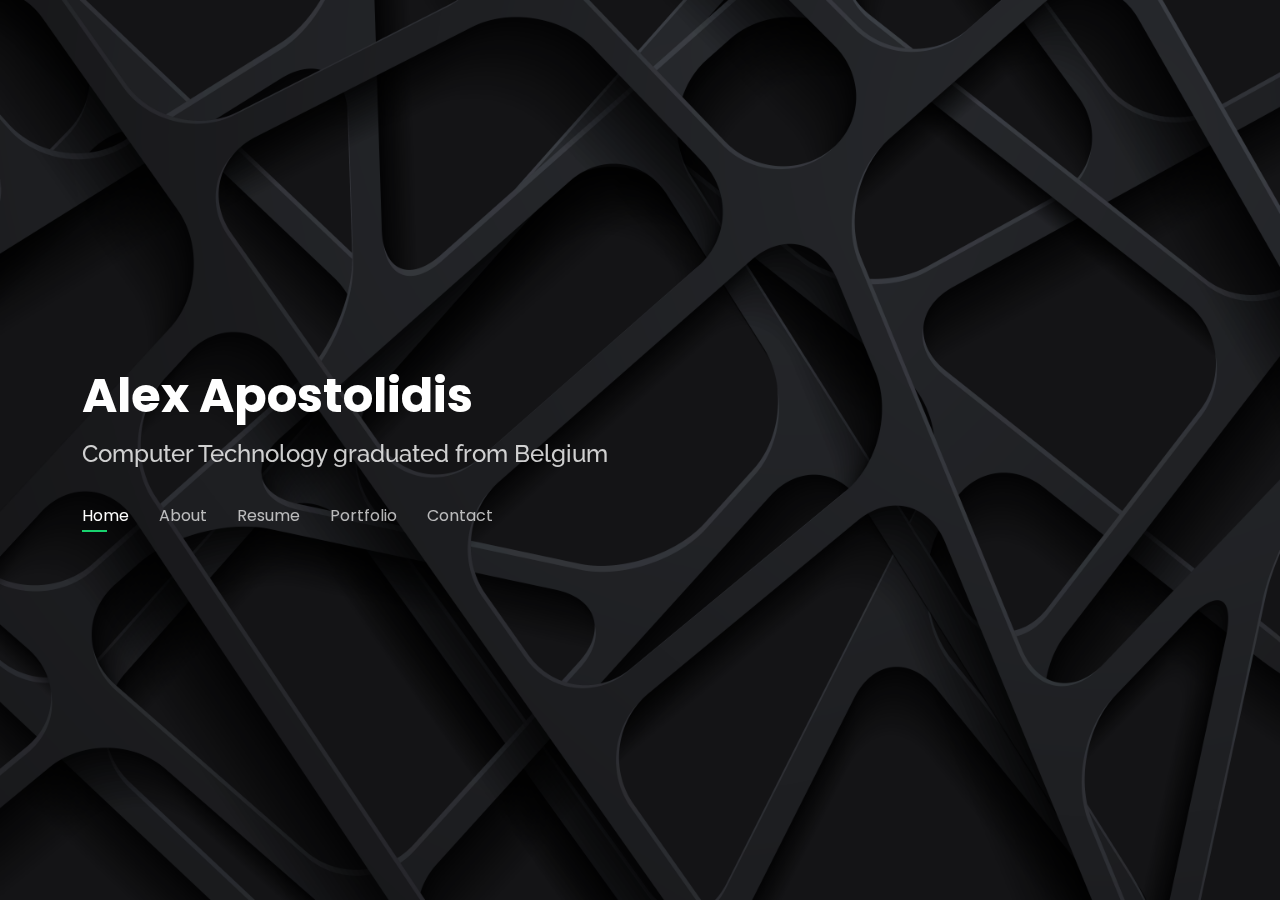
<file: index.html>
<!DOCTYPE html>
<html lang="en">

<head>
  <meta charset="utf-8">
  <meta content="width=device-width, initial-scale=1.0" name="viewport">

  <title>Alex Apostolidis</title>
  <meta content="" name="description">
  <meta content="" name="keywords">

  <!-- Favicons -->
  <link href="assets/img/favicon.png" rel="icon">
  <link href="assets/img/apple-touch-icon.png" rel="apple-touch-icon">

  <!-- Google Fonts -->
  <link href="https://fonts.googleapis.com/css?family=Open+Sans:300,300i,400,400i,600,600i,700,700i|Raleway:300,300i,400,400i,500,500i,600,600i,700,700i|Poppins:300,300i,400,400i,500,500i,600,600i,700,700i" rel="stylesheet">

  <!-- Vendor CSS Files -->
  <link href="assets/vendor/bootstrap/css/bootstrap.min.css" rel="stylesheet">
  <link href="assets/vendor/bootstrap-icons/bootstrap-icons.css" rel="stylesheet">
  <link href="assets/vendor/boxicons/css/boxicons.min.css" rel="stylesheet">
  <link href="assets/vendor/glightbox/css/glightbox.min.css" rel="stylesheet">
  <link href="assets/vendor/remixicon/remixicon.css" rel="stylesheet">
  <link href="assets/vendor/swiper/swiper-bundle.min.css" rel="stylesheet">

  <!-- Template Main CSS File -->
  <link href="assets/css/style.css" rel="stylesheet">

</head>

<body>

  <!-- ======= Header ======= -->
  <header id="header">
    <div class="container">

      <h1><a href="index.html">Alex Apostolidis</a></h1>
      <!-- Uncomment below if you prefer to use an image logo -->
      <!--<a href="index.html" class="mr-auto"><img src="assets/img/logo.png" alt="" class="img-fluid"></a>-->
      <h2>Computer Technology graduated from Belgium</h2>

      <nav id="navbar" class="navbar">
        <ul>
          <li><a class="nav-link active" href="#header">Home</a></li>
          <li><a class="nav-link" href="#about">About</a></li>
          <li><a class="nav-link" href="#resume">Resume</a></li>
          <li><a class="nav-link" href="#portfolio">Portfolio</a></li>
          <li><a class="nav-link" href="#contact">Contact</a></li>
        </ul>
        <i class="bi bi-list mobile-nav-toggle"></i>
      </nav><!-- .navbar -->

    </div>
  </header><!-- End Header -->

  <!-- ======= About Section ======= -->
  <section id="about" class="about">

    <!-- ======= About Me ======= -->
    <div class="about-me container">

      <div class="section-title">
        <h2>About</h2>
        <p>Learn more about me</p>
      </div>

      <div class="row">
        <div class="col-lg-4" data-aos="fade-right">
          <img src="assets/img/me.jpg" class="img-fluid" alt="" style="width: 300px; height: 400px;">
        </div>
        <div class="col-lg-8 pt-4 pt-lg-0 content" data-aos="fade-left">
          <h3>Graduated from Bachelor's in IT</h3>
          <p class="fst-italic">
            Graduated with a Bachelor's degree in IT from EPHEC
            College. I developed an interest in IT during high school,
            where I learned web development. In college, I acquired
            various skills such as setting up infrastructure
            architecture, working with cloud-based solutions,
            security, application development, electronics, and
            operating systems.
            I am now looking to join a team where I can learn and
            expand my knowledge in IT.
          </p>
          <div class="row">
            <div class="col-lg-6">
              <ul>
                <li><i class="bi bi-chevron-right"></i> <strong>Birthday:</strong> <span>09 october 2001</span></li>
                <li><i class="bi bi-chevron-right"></i> <strong>Phone:</strong> <span>+32 487255232</span></li>
                <li><i class="bi bi-chevron-right"></i> <strong>GitHub</strong> <span>https://github.com/AlexApostolidis</span></li>
                <li><i class="bi bi-chevron-right"></i> <strong>City:</strong> <span>Bruxelles, Belgium</span></li>
              </ul>
            </div>
            <div class="col-lg-6">
              <ul>
                <li><i class="bi bi-chevron-right"></i> <strong>Age:</strong> <span>22</span></li>
                <li><i class="bi bi-chevron-right"></i> <strong>Degree:</strong> <span>Bachelor</span></li>
                <li><i class="bi bi-chevron-right"></i> <strong>Email:</strong> <span>alexapostolidis.idb@gmail.com</span></li>
              </ul>
            </div>
          </div>
        </div>
      </div>

    </div><!-- End About Me -->


    <!-- ======= Skills  ======= -->
    <div class="skills container">

      <div class="section-title">
        <h2>Skills</h2>
      </div>

      <div class="row skills-content">

        <div class="col-lg-6">

          <div class="progress">
            <span class="skill">HTML</span>
            <div class="progress-bar-wrap">
              <div class="progress-bar" role="progressbar" aria-valuenow="100" aria-valuemin="0" aria-valuemax="100"></div>
            </div>
            <div class="progress-bar-wrap">
              <div class="progress-bar" role="progressbar" aria-valuenow="100" aria-valuemin="0" aria-valuemax="100"></div>
            </div>
            <div class="progress-bar-wrap">
              <div class="progress-bar" role="progressbar" aria-valuenow="100" aria-valuemin="0" aria-valuemax="100"></div>
            </div>
            <div class="progress-bar-wrap">
              <div class="progress-bar" role="progressbar" aria-valuenow="100" aria-valuemin="0" aria-valuemax="100"></div>
            </div>
          </div>

          <div class="progress">
            <span class="skill">Javascript</i></span>
            <div class="progress-bar-wrap">
              <div class="progress-bar" role="progressbar" aria-valuenow="100" aria-valuemin="0" aria-valuemax="100"></div>
            </div>
            <div class="progress-bar-wrap">
              <div class="progress-bar" role="progressbar" aria-valuenow="100" aria-valuemin="0" aria-valuemax="100"></div>
            </div>
            <div class="progress-bar-wrap">
              <div class="progress-bar" role="progressbar" aria-valuenow="100" aria-valuemin="0" aria-valuemax="100"></div>
            </div>
            <div class="progress-bar-wrap">
              <div class="progress-bar" role="progressbar" aria-valuenow="100" aria-valuemin="0" aria-valuemax="100"></div>
            </div>
          </div>

          <div class="progress">
            <span class="skill">Docker</span>
            <div class="progress-bar-wrap">
              <div class="progress-bar" role="progressbar" aria-valuenow="100" aria-valuemin="0" aria-valuemax="100"></div>
            </div>
            <div class="progress-bar-wrap">
              <div class="progress-bar" role="progressbar" aria-valuenow="100" aria-valuemin="0" aria-valuemax="100"></div>
            </div>
            <div class="progress-bar-wrap">
              <div class="progress-bar" role="progressbar" aria-valuenow="100" aria-valuemin="0" aria-valuemax="100"></div>
            </div>
            <div class="progress-bar-wrap">
              <div class="progress-bar" role="progressbar" aria-valuenow="100" aria-valuemin="0" aria-valuemax="100" style="background: rgba(255, 255, 255, 0.2);"></div>
            </div>
          </div>

          <div class="progress">
            <span class="skill">NodeJs</span>
            <div class="progress-bar-wrap">
              <div class="progress-bar" role="progressbar" aria-valuenow="100" aria-valuemin="0" aria-valuemax="100"></div>
            </div>
            <div class="progress-bar-wrap">
              <div class="progress-bar" role="progressbar" aria-valuenow="100" aria-valuemin="0" aria-valuemax="100"></div>
            </div>
            <div class="progress-bar-wrap">
              <div class="progress-bar" role="progressbar" aria-valuenow="100" aria-valuemin="0" aria-valuemax="100" style="background: rgba(255, 255, 255, 0.2);"></div>
            </div>
            <div class="progress-bar-wrap">
              <div class="progress-bar" role="progressbar" aria-valuenow="100" aria-valuemin="0" aria-valuemax="100" style="background: rgba(255, 255, 255, 0.2);"></div>
            </div>
          </div>

          <div class="progress">
            <span class="skill">NextJs</span>
            <div class="progress-bar-wrap">
              <div class="progress-bar" role="progressbar" aria-valuenow="100" aria-valuemin="0" aria-valuemax="100"></div>
            </div>
            <div class="progress-bar-wrap">
              <div class="progress-bar" role="progressbar" aria-valuenow="100" aria-valuemin="0" aria-valuemax="100"></div>
            </div>
            <div class="progress-bar-wrap">
              <div class="progress-bar" role="progressbar" aria-valuenow="100" aria-valuemin="0" aria-valuemax="100" style="background: rgba(255, 255, 255, 0.2);"></div>
            </div>
            <div class="progress-bar-wrap">
              <div class="progress-bar" role="progressbar" aria-valuenow="100" aria-valuemin="0" aria-valuemax="100" style="background: rgba(255, 255, 255, 0.2);"></div>
            </div>
          </div>

          <div class="progress">
            <span class="skill">SQL</span>
            <div class="progress-bar-wrap">
              <div class="progress-bar" role="progressbar" aria-valuenow="100" aria-valuemin="0" aria-valuemax="100"></div>
            </div>
            <div class="progress-bar-wrap">
              <div class="progress-bar" role="progressbar" aria-valuenow="100" aria-valuemin="0" aria-valuemax="100"></div>
            </div>
            <div class="progress-bar-wrap">
              <div class="progress-bar" role="progressbar" aria-valuenow="100" aria-valuemin="0" aria-valuemax="100" style="background: rgba(255, 255, 255, 0.2);"></div>
            </div>
            <div class="progress-bar-wrap">
              <div class="progress-bar" role="progressbar" aria-valuenow="100" aria-valuemin="0" aria-valuemax="100" style="background: rgba(255, 255, 255, 0.2);"></div>
            </div>
          </div>

          <div class="progress">
            <span class="skill">Azure</span>
            <div class="progress-bar-wrap">
              <div class="progress-bar" role="progressbar" aria-valuenow="100" aria-valuemin="0" aria-valuemax="100"></div>
            </div>
            <div class="progress-bar-wrap">
              <div class="progress-bar" role="progressbar" aria-valuenow="100" aria-valuemin="0" aria-valuemax="100" style="background: rgba(255, 255, 255, 0.2);"></div>
            </div>
            <div class="progress-bar-wrap">
              <div class="progress-bar" role="progressbar" aria-valuenow="100" aria-valuemin="0" aria-valuemax="100" style="background: rgba(255, 255, 255, 0.2);"></div>
            </div>
            <div class="progress-bar-wrap">
              <div class="progress-bar" role="progressbar" aria-valuenow="100" aria-valuemin="0" aria-valuemax="100" style="background: rgba(255, 255, 255, 0.2);"></div>
            </div>
          </div>

          <div class="progress">
            <span class="skill">Proxmox</span>
            <div class="progress-bar-wrap">
              <div class="progress-bar" role="progressbar" aria-valuenow="100" aria-valuemin="0" aria-valuemax="100"></div>
            </div>
            <div class="progress-bar-wrap">
              <div class="progress-bar" role="progressbar" aria-valuenow="100" aria-valuemin="0" aria-valuemax="100" style="background: rgba(255, 255, 255, 0.2);"></div>
            </div>
            <div class="progress-bar-wrap">
              <div class="progress-bar" role="progressbar" aria-valuenow="100" aria-valuemin="0" aria-valuemax="100" style="background: rgba(255, 255, 255, 0.2);"></div>
            </div>
            <div class="progress-bar-wrap">
              <div class="progress-bar" role="progressbar" aria-valuenow="100" aria-valuemin="0" aria-valuemax="100" style="background: rgba(255, 255, 255, 0.2);"></div>
            </div>
          </div>

        </div>

        <div class="col-lg-6">

          <div class="progress">
            <span class="skill">CSS</span>
            <div class="progress-bar-wrap">
              <div class="progress-bar" role="progressbar" aria-valuenow="100" aria-valuemin="0" aria-valuemax="100"></div>
            </div>
            <div class="progress-bar-wrap">
              <div class="progress-bar" role="progressbar" aria-valuenow="100" aria-valuemin="0" aria-valuemax="100"></div>
            </div>
            <div class="progress-bar-wrap">
              <div class="progress-bar" role="progressbar" aria-valuenow="100" aria-valuemin="0" aria-valuemax="100"></div>
            </div>
            <div class="progress-bar-wrap">
              <div class="progress-bar" role="progressbar" aria-valuenow="100" aria-valuemin="0" aria-valuemax="100"></div>
            </div>
          </div>

          <div class="progress">
            <span class="skill">Python</span>
            <div class="progress-bar-wrap">
              <div class="progress-bar" role="progressbar" aria-valuenow="100" aria-valuemin="0" aria-valuemax="100"></div>
            </div>
            <div class="progress-bar-wrap">
              <div class="progress-bar" role="progressbar" aria-valuenow="100" aria-valuemin="0" aria-valuemax="100"></div>
            </div>
            <div class="progress-bar-wrap">
              <div class="progress-bar" role="progressbar" aria-valuenow="100" aria-valuemin="0" aria-valuemax="100"></div>
            </div>
            <div class="progress-bar-wrap">
              <div class="progress-bar" role="progressbar" aria-valuenow="100" aria-valuemin="0" aria-valuemax="100" style="background: rgba(255, 255, 255, 0.2);"></div>
            </div>
          </div>

          <div class="progress">
            <span class="skill">Microsoft 365</span>
            <div class="progress-bar-wrap">
              <div class="progress-bar" role="progressbar" aria-valuenow="100" aria-valuemin="0" aria-valuemax="100"></div>
            </div>
            <div class="progress-bar-wrap">
              <div class="progress-bar" role="progressbar" aria-valuenow="100" aria-valuemin="0" aria-valuemax="100"></div>
            </div>
            <div class="progress-bar-wrap">
              <div class="progress-bar" role="progressbar" aria-valuenow="100" aria-valuemin="0" aria-valuemax="100" style="background: rgba(255, 255, 255, 0.2);"></div>
            </div>
            <div class="progress-bar-wrap">
              <div class="progress-bar" role="progressbar" aria-valuenow="100" aria-valuemin="0" aria-valuemax="100" style="background: rgba(255, 255, 255, 0.2);"></div>
            </div>
          </div>

          <div class="progress">
            <span class="skill">AngularJs</span>
            <div class="progress-bar-wrap">
              <div class="progress-bar" role="progressbar" aria-valuenow="100" aria-valuemin="0" aria-valuemax="100"></div>
            </div>
            <div class="progress-bar-wrap">
              <div class="progress-bar" role="progressbar" aria-valuenow="100" aria-valuemin="0" aria-valuemax="100"></div>
            </div>
            <div class="progress-bar-wrap">
              <div class="progress-bar" role="progressbar" aria-valuenow="100" aria-valuemin="0" aria-valuemax="100" style="background: rgba(255, 255, 255, 0.2);"></div>
            </div>
            <div class="progress-bar-wrap">
              <div class="progress-bar" role="progressbar" aria-valuenow="100" aria-valuemin="0" aria-valuemax="100" style="background: rgba(255, 255, 255, 0.2);"></div>
            </div>
          </div>

          <div class="progress">
            <span class="skill">Linux systems</span>
            <div class="progress-bar-wrap">
              <div class="progress-bar" role="progressbar" aria-valuenow="100" aria-valuemin="0" aria-valuemax="100"></div>
            </div>
            <div class="progress-bar-wrap">
              <div class="progress-bar" role="progressbar" aria-valuenow="100" aria-valuemin="0" aria-valuemax="100"></div>
            </div>
            <div class="progress-bar-wrap">
              <div class="progress-bar" role="progressbar" aria-valuenow="100" aria-valuemin="0" aria-valuemax="100" style="background: rgba(255, 255, 255, 0.2);"></div>
            </div>
            <div class="progress-bar-wrap">
              <div class="progress-bar" role="progressbar" aria-valuenow="100" aria-valuemin="0" aria-valuemax="100" style="background: rgba(255, 255, 255, 0.2);"></div>
            </div>
          </div>


          <div class="progress">
            <span class="skill">Cisco systems</span>
            <div class="progress-bar-wrap">
              <div class="progress-bar" role="progressbar" aria-valuenow="100" aria-valuemin="0" aria-valuemax="100"></div>
            </div>
            <div class="progress-bar-wrap">
              <div class="progress-bar" role="progressbar" aria-valuenow="100" aria-valuemin="0" aria-valuemax="100"></div>
            </div>
            <div class="progress-bar-wrap">
              <div class="progress-bar" role="progressbar" aria-valuenow="100" aria-valuemin="0" aria-valuemax="100" style="background: rgba(255, 255, 255, 0.2);"></div>
            </div>
            <div class="progress-bar-wrap">
              <div class="progress-bar" role="progressbar" aria-valuenow="100" aria-valuemin="0" aria-valuemax="100" style="background: rgba(255, 255, 255, 0.2);"></div>
            </div>
          </div>

          <div class="progress">
            <span class="skill">VMWare Esxi</span>
            <div class="progress-bar-wrap">
              <div class="progress-bar" role="progressbar" aria-valuenow="100" aria-valuemin="0" aria-valuemax="100"></div>
            </div>
            <div class="progress-bar-wrap">
              <div class="progress-bar" role="progressbar" aria-valuenow="100" aria-valuemin="0" aria-valuemax="100" style="background: rgba(255, 255, 255, 0.2);"></div>
            </div>
            <div class="progress-bar-wrap">
              <div class="progress-bar" role="progressbar" aria-valuenow="100" aria-valuemin="0" aria-valuemax="100" style="background: rgba(255, 255, 255, 0.2);"></div>
            </div>
            <div class="progress-bar-wrap">
              <div class="progress-bar" role="progressbar" aria-valuenow="100" aria-valuemin="0" aria-valuemax="100" style="background: rgba(255, 255, 255, 0.2);"></div>
            </div>
          </div>





        </div>

      </div>

    </div><!-- End Skills -->

    <!-- ======= Interests ======= -->
    <div class="interests container">

      <div class="section-title">
        <h2>Interests</h2>
      </div>

      <div class="row">
        <div class="col-lg-3 col-md-4">
          <div class="icon-box">
            <img src="assets/img/boxicons/programming-svgrepo.svg" style="width: 32px; height: 32px; margin-right: 10px;"></img>
            <h3>Programming</h3>
          </div>
        </div>
        <div class="col-lg-3 col-md-4 mt-4 mt-md-0">
          <div class="icon-box">
            <img src="assets/img/boxicons/electronicts-svgrepo.svg" style="width: 32px; height: 32px; margin-right: 10px;"></img>
            
            <h3>Electronics</h3>
          </div>
        </div>
        <div class="col-lg-3 col-md-4 mt-4 mt-md-0">
          <div class="icon-box">
            <i class="ri-base-station-line" style="color: #ff5828;"></i>
            <h3>Network engineering</h3>
          </div>
        </div>
        <div class="col-lg-3 col-md-4 mt-4 mt-lg-0">
          <div class="icon-box">
            <i class="ri-fingerprint-line" style="color: #29cc61;"></i>
            <h3>CyberSecurity</h3>
          </div>
        </div>
        <div class="col-lg-3 col-md-4 mt-4">
          <div class="icon-box">
            <img src="assets/img/boxicons/system-svgrepo.svg" style="width: 32px; height: 32px; margin-right: 10px;"></i>
            <h3>System engineering</h3>
          </div>
        </div>
        <div class="col-lg-3 col-md-4 mt-4">
          <div class="icon-box">
            <img src="assets/img/boxicons/mechanics-svgrepo.svg" style="width: 28px; height: 28px; margin-right: 10px;"></i>
            <h3>Mechanics</h3>
          </div>
        </div>
        <div class="col-lg-3 col-md-4 mt-4">
          <div class="icon-box">
            <img src="assets/img/boxicons/ci-cd-svgrepo-com.svg" style="width: 32px; height: 32px; margin-right: 10px;"></img>
            <h3>DevOps</h3>
          </div>
        </div>
        <div class="col-lg-3 col-md-4 mt-4">
          <div class="icon-box">
            <img src="assets/img/boxicons/desktop-svgrepo.svg" style="width: 35px; height: 35px; margin-right: 10px;"></i>
            <h3>Build computers</h3>
          </div>
        </div>
    </div><!-- End Interests -->

  </section><!-- End About Section -->

  <!-- ======= Resume Section ======= -->
  <section id="resume" class="resume">
    <div class="container">

      <div class="section-title">
        <h2>Resume</h2>
        <p>Check My Resume</p>
      </div>

      <div class="row">
        <div class="col-lg-6">
          <h3 class="resume-title">Education</h3>
          <div class="resume-item">
            <h4>Computer Technology</h4>
            <h5>2021 - 2024</h5>
            <p><em>Haute Ecole EPHEC, Louvain-La-Neuve Belgium</em></p>
            <p>
              I enrolled in the Computer Technology program at EPHEC in 2021. During my time there, I studied various subjects such as network engineering, system engineering, programming, and more. I graduated with a Bachelor's degree in IT in 2024.
            </p>
          </div>
          <div class="resume-item">
            <h4>Computer Science</h4>
            <h5>2019 - 2021</h5>
            <p><em>Université Catholique de Louvain, Louvain-La-Neuve Belgium</em></p>
            <p>
              When I graduated from high school, I enrolled in Computer Science at UCL. During my time there, I studied programming, algorithms, electronics, and more. However, due to the challenges of COVID-19, I did not excel as I had hoped during those two years. I made the decision to change my path and transition to college.
            </p>
          </div>
        </div>
        <div class="col-lg-6">
          <h3 class="resume-title">Professional Experience</h3>
          <div class="resume-item">
            <h4>Internship windows network administration</h4>
            <h5>2024</h5>
            <p><em>Megabyte Infrastructure, Naninne Belgium</em></p>
            <p>
            <ul>
              <li>Learned to manage tenant within Microsoft 365 admin portals.</li>
              <li>Setup Microsoft 365 Lighthouse environement for multiple tenant management.</li>
              <li>Helpdesk for Microsoft services.</li>
            </ul>
            </p>
          </div>
          <div class="resume-item">
            <h4>Student Storekeeper</h4>
            <h5>2022-2023</h5>
            <p><em>Smulders Projects Belgium n.v., Antwerp Belgium</em></p>
            <p>
            <ul>
              <li>Keeped the stock of the technicals.</li>
              <li>Managed to learn about mechanics.</li>
              <li>Keeped clean the construction machines.</li>
            </ul>
            </p>
          </div>
      </div>
      <div style="margin-top: 30px;">
        <h3 class="resume">View My Resume</h3>
        <a href="assets/img/CV_Alex_Apostolidis.pdf" class="btn btn-primary" style="background-color: #18d26e; border-color: #18d26e;" target="_blank">Resume</a>
      </div>
    </div>
  </section><!-- End Resume Section -->

  <!-- ======= Portfolio Section ======= -->
  <section id="portfolio" class="portfolio">
    <div class="container">

      <div class="section-title">
        <h2>Portfolio</h2>
        <p>My Works</p>
      </div>

      <div class="row">
        <div class="col-lg-12 d-flex justify-content-center">
          <ul id="portfolio-flters">
            <li data-filter="*" class="filter-active">All</li>
            <li data-filter=".filter-personnal">Projects</li>
            <li data-filter=".filter-ctf">Capture The Flag</li>
            <li data-filter=".filter-hackathon">Hackathon</li>
            <li data-filter=".filter-onlinetraining">Online trainings</li>
            <li data-filter=".filter-webinars">Webinars</li>
          </ul>
        </div>
      </div>

      <div class="row portfolio-container">

        <div class="col-lg-4 col-md-6 portfolio-item filter-onlinetraining">
          <div class="portfolio-wrap">
            <img src="assets/img/portfolio/openclassroomhtmlcss.png" class="img-fluid" alt="" style="width: 404px; height: 404px;">
            <div class="portfolio-info">
              <h4>OpenClassRoom Learn HTML/CSS</h4>
              <p>Online Trainings</p>
              <div class="portfolio-links">
                <a href="details-html-css.html" data-gallery="portfolioDetailsGallery" data-glightbox="type: external" class="portfolio-details-lightbox" title="Portfolio Details"><i class="bx bx-link"></i></a>
              </div>
            </div>
          </div>
        </div>

        <div class="col-lg-4 col-md-6 portfolio-item filter-onlinetraining">
          <div class="portfolio-wrap">
            <img src="assets/img/portfolio/openclassroomjs.png" class="img-fluid" alt="" style="width: 404px; height: 404px;">
            <div class="portfolio-info">
              <h4>OpenClassRoom Learn JavaScript</h4>
              <p>Online Trainings</p>
              <div class="portfolio-links">
                <a href="details-javascript.html" data-gallery="portfolioDetailsGallery" data-glightbox="type: external" class="portfolio-details-lightbox" title="Portfolio Details"><i class="bx bx-link"></i></a>
              </div>
            </div>
          </div>
        </div>

        <div class="col-lg-4 col-md-6 portfolio-item filter-hackathon">
          <div class="portfolio-wrap">
            <img src="assets/img/portfolio/hackathon2022.png" class="img-fluid" alt="" style="width: 404px; height: 404px;">
            <div class="portfolio-info">
              <h4>Hackathon EPHEC 2022</h4>
              <p>Hackathon</p>
              <div class="portfolio-links">
                <a href="details-hackathon-2022.html" data-gallery="portfolioDetailsGallery" data-glightbox="type: external" class="portfolio-details-lightbox" title="Portfolio Details"><i class="bx bx-link"></i></a>
              </div>
            </div>
          </div>
        </div>

        <div class="col-lg-4 col-md-6 portfolio-item filter-ctf">
          <div class="portfolio-wrap">
            <img src="assets/img/portfolio/ctf.svg" class="img-fluid" alt="" style="width: 404px; height: 404px;">
            <div class="portfolio-info">
              <h4>CyberSecurity Challenge Belgium 2023</h4>
              <p>Capture The Flag</p>
              <div class="portfolio-links">
                <a href="details-cscbe2023.html" data-gallery="portfolioDetailsGallery" data-glightbox="type: external" class="portfolio-details-lightbox" title="Portfolio Details"><i class="bx bx-link"></i></a>
              </div>
            </div>
          </div>
        </div>

        <div class="col-lg-4 col-md-6 portfolio-item filter-personnal">
          <div class="portfolio-wrap">
            <img src="assets/img/portfolio/personnalproject2.png" class="img-fluid" alt="" style="width: 404px; height: 404px;">
            <div class="portfolio-info">
              <h4>Build Computer</h4>
              <p>Personnal Project</p>
              <div class="portfolio-links">
                <a href="details-personnalproject2.html" data-gallery="portfolioDetailsGallery" data-glightbox="type: external" class="portfolio-details-lightbox" title="Portfolio Details"><i class="bx bx-link"></i></a>
              </div>
            </div>
          </div>
        </div>

        <div class="col-lg-4 col-md-6 portfolio-item filter-webinars">
          <div class="portfolio-wrap">
            <img src="assets/img/portfolio/webinars.png" class="img-fluid" alt="" style="width: 404px; height: 404px;">
            <div class="portfolio-info">
              <h4>Cloud Champion Webinars Microsoft 365</h4>
              <p>Webinars</p>
              <div class="portfolio-links">
                <a href="details-webinars.html" data-gallery="portfolioDetailsGallery" data-glightbox="type: external" class="portfolio-details-lightbox" title="Portfolio Details"><i class="bx bx-link"></i></a>
              </div>
            </div>
          </div>
        </div>

        <div class="col-lg-4 col-md-6 portfolio-item filter-webinars">
          <div class="portfolio-wrap">
            <img src="assets/img/portfolio/proxmoxlab.png" class="img-fluid" alt="" style="width: 404px; height: 404px;">
            <div class="portfolio-info">
              <h4>Final Year Bachelor Project</h4>
              <p>Project</p>
              <div class="portfolio-links">
                <a href="details-finalyearproject.html" data-gallery="portfolioDetailsGallery" data-glightbox="type: external" class="portfolio-details-lightbox" title="Portfolio Details"><i class="bx bx-link"></i></a>
              </div>
            </div>
          </div>
        </div>

      </div>

    </div>
  </section><!-- End Portfolio Section -->

  <!-- ======= Contact Section ======= -->
  <section id="contact" class="contact">
    <div class="container">

      <div class="section-title">
        <h2>Contact</h2>
        <p>Contact Me</p>
      </div>

      <div class="row mt-2">

        <div class="col-md-6 mt-4 mt-md-0 d-flex align-items-stretch" style="width: 1284px;">
          <div class="info-box">
            <i class="bx bx-share-alt"></i>
            <h3>Social Profiles</h3>
            <div class="social-links">
              <a href="https://www.instagram.com/apostolidisalex/" class="instagram" target="_blank"><i class="bi bi-instagram"></i></a>
              <a href="https://www.linkedin.com/in/alex-apostolidis-6688062a7/" class="linkedin" target="_blank"><i class="bi bi-linkedin"></i></a>
              <a href="https://github.com/AlexApostolidis" class="github" target="_blank"><i class="bi bi-github"></i></a>
            </div>
          </div>
        </div>

        <div class="col-md-6 mt-4 d-flex align-items-stretch" style="width: 1284px;">
          <div class="info-box" >
            <i class="bx bx-envelope"></i>
            <h3>Email Me</h3>
            <p>alexapostolidis.idb@gmail.com</p>
          </div>
        </div>

    </div>
  </section><!-- End Contact Section -->

  <!-- Vendor JS Files -->
  <script src="assets/vendor/purecounter/purecounter_vanilla.js"></script>
  <script src="assets/vendor/bootstrap/js/bootstrap.bundle.min.js"></script>
  <script src="assets/vendor/glightbox/js/glightbox.min.js"></script>
  <script src="assets/vendor/isotope-layout/isotope.pkgd.min.js"></script>
  <script src="assets/vendor/swiper/swiper-bundle.min.js"></script>
  <script src="assets/vendor/waypoints/noframework.waypoints.js"></script>
  <script src="assets/vendor/php-email-form/validate.js"></script>

  <!-- Template Main JS File -->
  <script src="assets/js/main.js"></script>

</body>

</html>
</file>
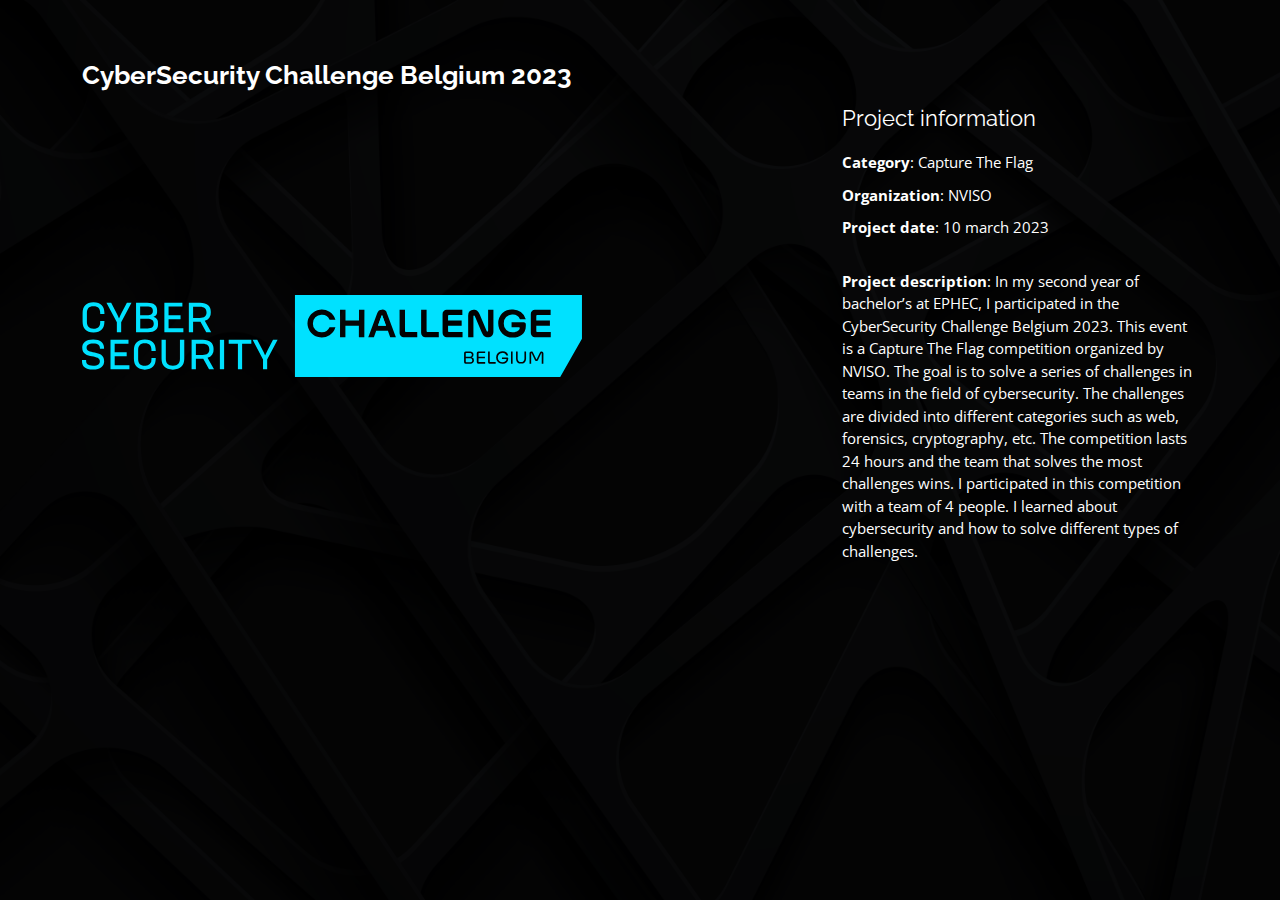
<file: details-cscbe2023.html>
<!DOCTYPE html>
<html lang="en">

<head>
  <meta charset="utf-8">
  <meta content="width=device-width, initial-scale=1.0" name="viewport">

  <title>Alex Apostolidis</title>
  <meta content="" name="description">
  <meta content="" name="keywords">

  <!-- Favicons -->
  <link href="assets/img/favicon.png" rel="icon">
  <link href="assets/img/apple-touch-icon.png" rel="apple-touch-icon">

  <!-- Google Fonts -->
  <link href="https://fonts.googleapis.com/css?family=Open+Sans:300,300i,400,400i,600,600i,700,700i|Raleway:300,300i,400,400i,500,500i,600,600i,700,700i|Poppins:300,300i,400,400i,500,500i,600,600i,700,700i" rel="stylesheet">

  <!-- Vendor CSS Files -->
  <link href="assets/vendor/bootstrap/css/bootstrap.min.css" rel="stylesheet">
  <link href="assets/vendor/bootstrap-icons/bootstrap-icons.css" rel="stylesheet">
  <link href="assets/vendor/boxicons/css/boxicons.min.css" rel="stylesheet">
  <link href="assets/vendor/glightbox/css/glightbox.min.css" rel="stylesheet">
  <link href="assets/vendor/remixicon/remixicon.css" rel="stylesheet">
  <link href="assets/vendor/swiper/swiper-bundle.min.css" rel="stylesheet">

  <!-- Template Main CSS File -->
  <link href="assets/css/style.css" rel="stylesheet">

</head>

<body>

  <main id="main">

    <!-- ======= Portfolio Details ======= -->
    <div id="portfolio-details" class="portfolio-details">
      <div class="container">

        <div class="row">

          <div class="col-lg-8">
            <h2 class="portfolio-title">CyberSecurity Challenge Belgium 2023</h2>

            <div class="portfolio-details-slider swiper">
              <div class="swiper-wrapper align-items-center">

                <div class="swiper-slide">
                  <img src="assets/img/portfolio/ctf.svg" alt="" style="width: 500px; height: 450px;">
                </div>

              </div>
              <div class="swiper-pagination"></div>
            </div>

          </div>

          <div class="col-lg-4 portfolio-info">
            <h3>Project information</h3>
            <ul>
              <li><strong>Category</strong>: Capture The Flag</li>
              <li><strong>Organization</strong>: NVISO </li>
              <li><strong>Project date</strong>: 10 march 2023</li>
            </ul>

            <p>
              <strong>Project description</strong>: In my second year of bachelor’s at EPHEC, I participated in the CyberSecurity Challenge Belgium 2023. This event is a Capture The Flag competition organized by NVISO. The goal is to solve a series of challenges in teams in the field of cybersecurity. The challenges are divided into different categories such as web, forensics, cryptography, etc. The competition lasts 24 hours and the team that solves the most challenges wins. I participated in this competition with a team of 4 people. I learned about cybersecurity and how to solve different types of challenges.
            </p>
          </div>

        </div>

        <br>
        <br>

      </div>
    </div><!-- End Portfolio Details -->

  </main><!-- End #main -->

  <!-- Vendor JS Files -->
  <script src="assets/vendor/purecounter/purecounter_vanilla.js"></script>
  <script src="assets/vendor/bootstrap/js/bootstrap.bundle.min.js"></script>
  <script src="assets/vendor/glightbox/js/glightbox.min.js"></script>
  <script src="assets/vendor/isotope-layout/isotope.pkgd.min.js"></script>
  <script src="assets/vendor/swiper/swiper-bundle.min.js"></script>
  <script src="assets/vendor/waypoints/noframework.waypoints.js"></script>
  <script src="assets/vendor/php-email-form/validate.js"></script>

  <!-- Template Main JS File -->
  <script src="assets/js/main.js"></script>

</body>

</html>
</file>
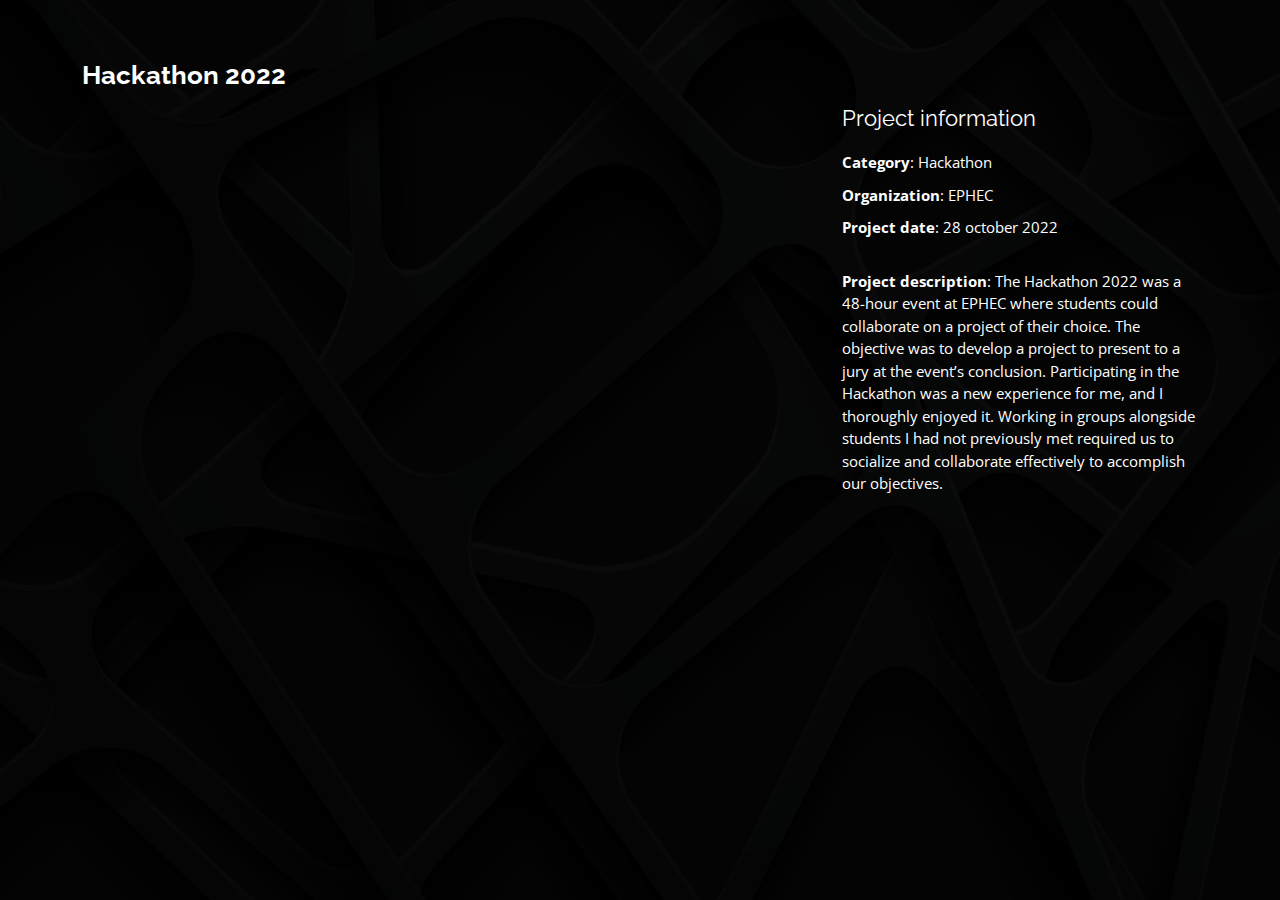
<file: details-hackathon-2022.html>
<!DOCTYPE html>
<html lang="en">

<head>
  <meta charset="utf-8">
  <meta content="width=device-width, initial-scale=1.0" name="viewport">

  <title>Alex Apostolidis</title>
  <meta content="" name="description">
  <meta content="" name="keywords">

  <!-- Favicons -->
  <link href="assets/img/favicon.png" rel="icon">
  <link href="assets/img/apple-touch-icon.png" rel="apple-touch-icon">

  <!-- Google Fonts -->
  <link href="https://fonts.googleapis.com/css?family=Open+Sans:300,300i,400,400i,600,600i,700,700i|Raleway:300,300i,400,400i,500,500i,600,600i,700,700i|Poppins:300,300i,400,400i,500,500i,600,600i,700,700i" rel="stylesheet">

  <!-- Vendor CSS Files -->
  <link href="assets/vendor/bootstrap/css/bootstrap.min.css" rel="stylesheet">
  <link href="assets/vendor/bootstrap-icons/bootstrap-icons.css" rel="stylesheet">
  <link href="assets/vendor/boxicons/css/boxicons.min.css" rel="stylesheet">
  <link href="assets/vendor/glightbox/css/glightbox.min.css" rel="stylesheet">
  <link href="assets/vendor/remixicon/remixicon.css" rel="stylesheet">
  <link href="assets/vendor/swiper/swiper-bundle.min.css" rel="stylesheet">

  <!-- Template Main CSS File -->
  <link href="assets/css/style.css" rel="stylesheet">

</head>

<body>

  <main id="main">

    <!-- ======= Portfolio Details ======= -->
    <div id="portfolio-details" class="portfolio-details">
      <div class="container">

        <div class="row">

          <div class="col-lg-8">
            <h2 class="portfolio-title">Hackathon 2022</h2>

                <div class="swiper-slide">
                  <iframe width="700" height="500" src="https://www.youtube.com/embed/X24J60kMmWw" title="Aftermovie Hackaton 2022" frameborder="0" allow="accelerometer; autoplay; clipboard-write; encrypted-media; gyroscope; picture-in-picture; web-share" referrerpolicy="strict-origin-when-cross-origin" allowfullscreen></iframe>
                </div>

          </div>

          <div class="col-lg-4 portfolio-info">
            <h3>Project information</h3>
            <ul>
              <li><strong>Category</strong>: Hackathon</li>
              <li><strong>Organization</strong>: EPHEC</li>
              <li><strong>Project date</strong>: 28 october 2022</li>
            </ul>

            <p>
              <strong>Project description</strong>: The Hackathon 2022 was a 48-hour event at EPHEC where students could collaborate on a project of their choice. The objective was to develop a project to present to a jury at the event’s conclusion. Participating in the Hackathon was a new experience for me, and I thoroughly enjoyed it. Working in groups alongside students I had not previously met required us to socialize and collaborate effectively to accomplish our objectives.
            </p>
          </div>

        </div>

      </div>
    </div><!-- End Portfolio Details -->

  </main><!-- End #main -->

  <!-- Vendor JS Files -->
  <script src="assets/vendor/purecounter/purecounter_vanilla.js"></script>
  <script src="assets/vendor/bootstrap/js/bootstrap.bundle.min.js"></script>
  <script src="assets/vendor/glightbox/js/glightbox.min.js"></script>
  <script src="assets/vendor/isotope-layout/isotope.pkgd.min.js"></script>
  <script src="assets/vendor/swiper/swiper-bundle.min.js"></script>
  <script src="assets/vendor/waypoints/noframework.waypoints.js"></script>
  <script src="assets/vendor/php-email-form/validate.js"></script>

  <!-- Template Main JS File -->
  <script src="assets/js/main.js"></script>

</body>

</html>
</file>
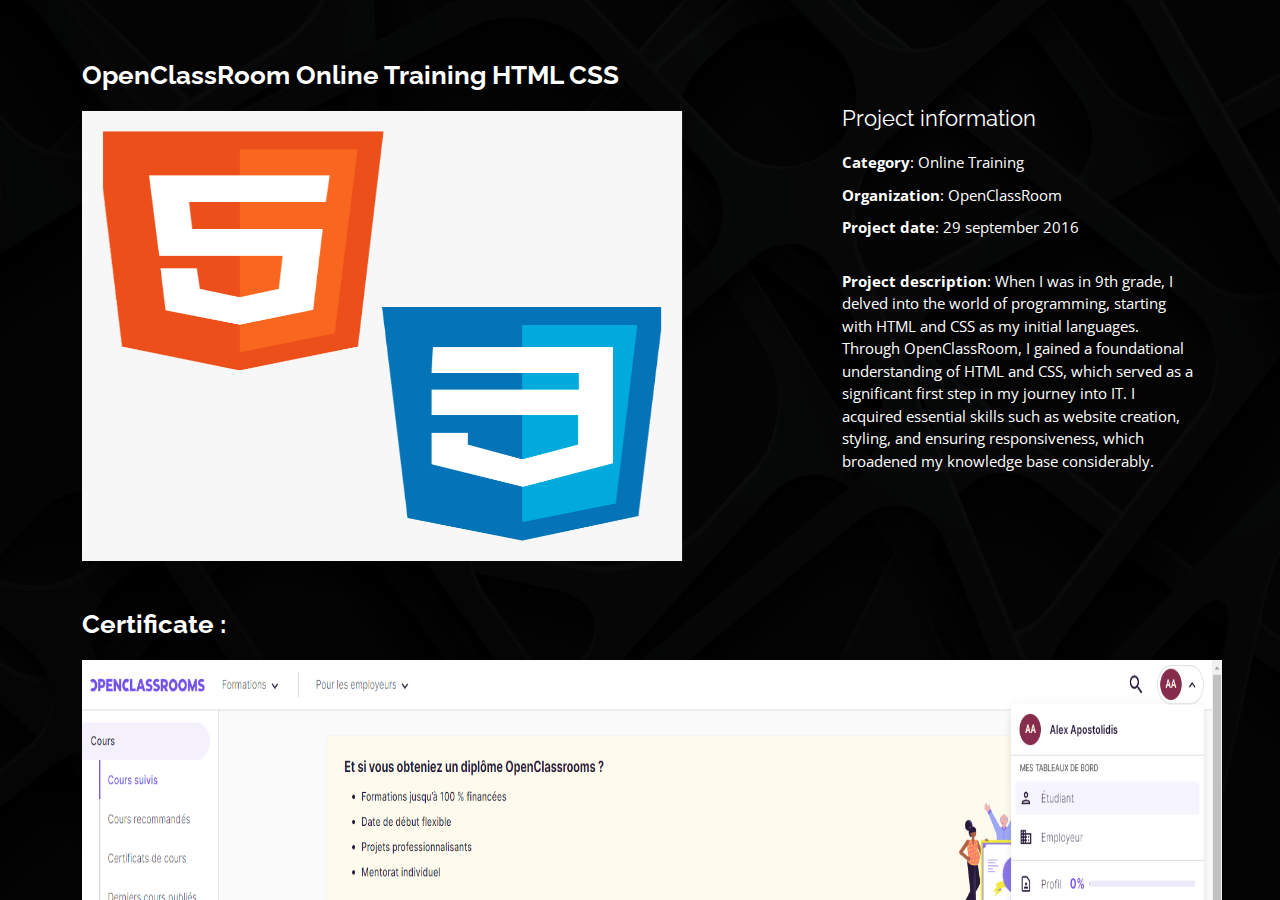
<file: details-html-css.html>
<!DOCTYPE html>
<html lang="en">

<head>
  <meta charset="utf-8">
  <meta content="width=device-width, initial-scale=1.0" name="viewport">

  <title>Alex Apostolidis</title>
  <meta content="" name="description">
  <meta content="" name="keywords">

  <!-- Favicons -->
  <link href="assets/img/favicon.png" rel="icon">
  <link href="assets/img/apple-touch-icon.png" rel="apple-touch-icon">

  <!-- Google Fonts -->
  <link href="https://fonts.googleapis.com/css?family=Open+Sans:300,300i,400,400i,600,600i,700,700i|Raleway:300,300i,400,400i,500,500i,600,600i,700,700i|Poppins:300,300i,400,400i,500,500i,600,600i,700,700i" rel="stylesheet">

  <!-- Vendor CSS Files -->
  <link href="assets/vendor/bootstrap/css/bootstrap.min.css" rel="stylesheet">
  <link href="assets/vendor/bootstrap-icons/bootstrap-icons.css" rel="stylesheet">
  <link href="assets/vendor/boxicons/css/boxicons.min.css" rel="stylesheet">
  <link href="assets/vendor/glightbox/css/glightbox.min.css" rel="stylesheet">
  <link href="assets/vendor/remixicon/remixicon.css" rel="stylesheet">
  <link href="assets/vendor/swiper/swiper-bundle.min.css" rel="stylesheet">

  <!-- Template Main CSS File -->
  <link href="assets/css/style.css" rel="stylesheet">

</head>

<body>

  <main id="main">

    <!-- ======= Portfolio Details ======= -->
    <div id="portfolio-details" class="portfolio-details">
      <div class="container">

        <div class="row">

          <div class="col-lg-8">
            <h2 class="portfolio-title">OpenClassRoom Online Training HTML CSS</h2>

            <div class="portfolio-details-slider swiper">
              <div class="swiper-wrapper align-items-center">

                <div class="swiper-slide">
                  <img src="assets/img/portfolio/openclassroomhtmlcss.png" alt="" style="width: 600px; height: 450px;">
                </div>

              </div>
              <div class="swiper-pagination"></div>
            </div>

          </div>

          <div class="col-lg-4 portfolio-info">
            <h3>Project information</h3>
            <ul>
              <li><strong>Category</strong>: Online Training</li>
              <li><strong>Organization</strong>: OpenClassRoom</li>
              <li><strong>Project date</strong>: 29 september 2016</li>
            </ul>

            <p>
              <strong>Project description</strong>: When I was in 9th grade, I delved into the world of programming, starting with HTML and CSS as my initial languages. Through OpenClassRoom, I gained a foundational understanding of HTML and CSS, which served as a significant first step in my journey into IT. I acquired essential skills such as website creation, styling, and ensuring responsiveness, which broadened my knowledge base considerably.
            </p>
          </div>

        </div>

        <br>
        <br>

        <div>
          <h3 class="portfolio-title">Certificate :</h3>
          <img src="assets/img/portfolio/proofopenclassroom.png" alt="" style="width: 1140px; height: 800px;">
        </div>

      </div>
    </div><!-- End Portfolio Details -->

  </main><!-- End #main -->

  <!-- Vendor JS Files -->
  <script src="assets/vendor/purecounter/purecounter_vanilla.js"></script>
  <script src="assets/vendor/bootstrap/js/bootstrap.bundle.min.js"></script>
  <script src="assets/vendor/glightbox/js/glightbox.min.js"></script>
  <script src="assets/vendor/isotope-layout/isotope.pkgd.min.js"></script>
  <script src="assets/vendor/swiper/swiper-bundle.min.js"></script>
  <script src="assets/vendor/waypoints/noframework.waypoints.js"></script>
  <script src="assets/vendor/php-email-form/validate.js"></script>

  <!-- Template Main JS File -->
  <script src="assets/js/main.js"></script>

</body>

</html>
</file>
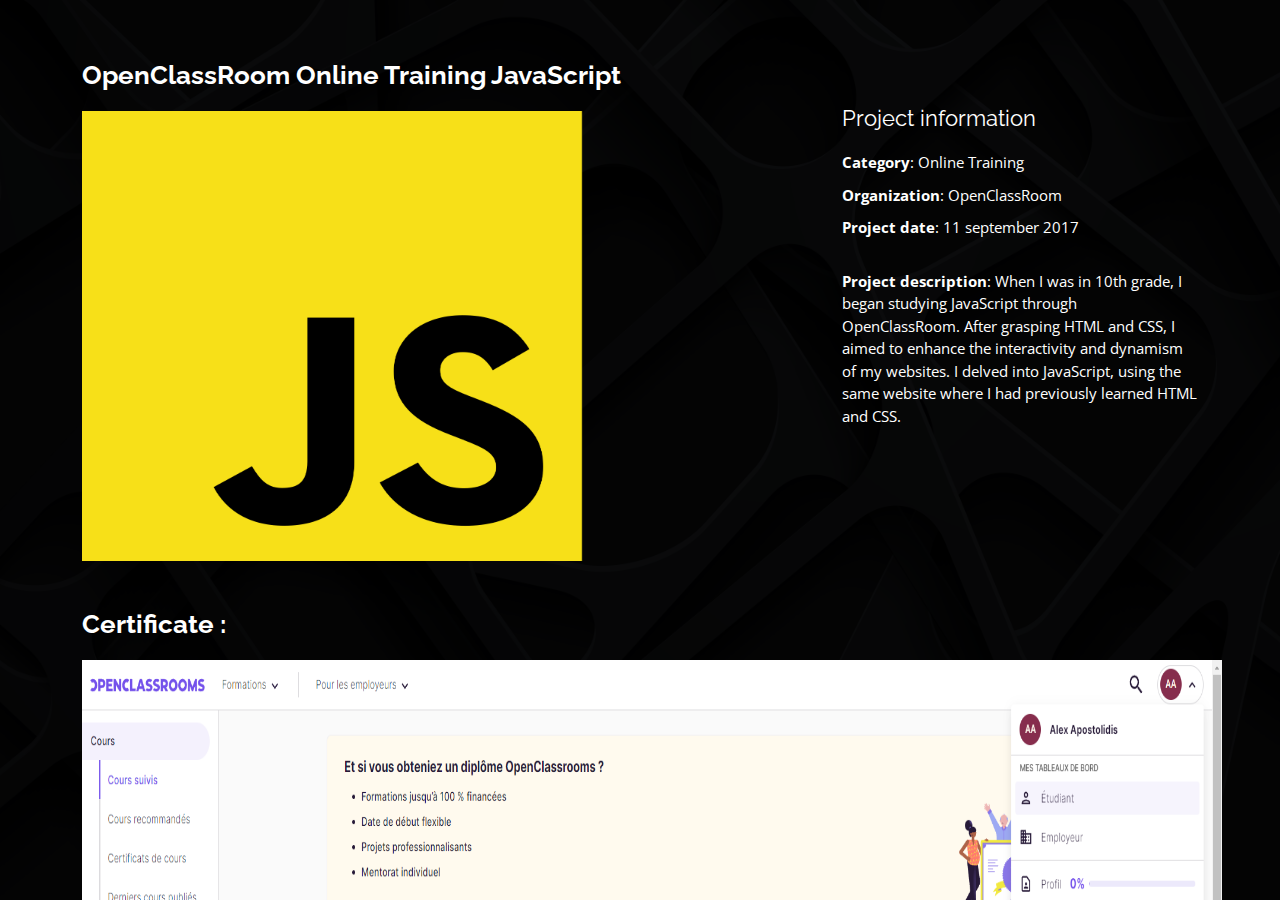
<file: details-javascript.html>
<!DOCTYPE html>
<html lang="en">

<head>
  <meta charset="utf-8">
  <meta content="width=device-width, initial-scale=1.0" name="viewport">

  <title>Alex Apostolidis</title>
  <meta content="" name="description">
  <meta content="" name="keywords">

  <!-- Favicons -->
  <link href="assets/img/favicon.png" rel="icon">
  <link href="assets/img/apple-touch-icon.png" rel="apple-touch-icon">

  <!-- Google Fonts -->
  <link href="https://fonts.googleapis.com/css?family=Open+Sans:300,300i,400,400i,600,600i,700,700i|Raleway:300,300i,400,400i,500,500i,600,600i,700,700i|Poppins:300,300i,400,400i,500,500i,600,600i,700,700i" rel="stylesheet">

  <!-- Vendor CSS Files -->
  <link href="assets/vendor/bootstrap/css/bootstrap.min.css" rel="stylesheet">
  <link href="assets/vendor/bootstrap-icons/bootstrap-icons.css" rel="stylesheet">
  <link href="assets/vendor/boxicons/css/boxicons.min.css" rel="stylesheet">
  <link href="assets/vendor/glightbox/css/glightbox.min.css" rel="stylesheet">
  <link href="assets/vendor/remixicon/remixicon.css" rel="stylesheet">
  <link href="assets/vendor/swiper/swiper-bundle.min.css" rel="stylesheet">

  <!-- Template Main CSS File -->
  <link href="assets/css/style.css" rel="stylesheet">

</head>

<body>

  <main id="main">

    <!-- ======= Portfolio Details ======= -->
    <div id="portfolio-details" class="portfolio-details">
      <div class="container">

        <div class="row">

          <div class="col-lg-8">
            <h2 class="portfolio-title">OpenClassRoom Online Training JavaScript</h2>

            <div class="portfolio-details-slider swiper">
              <div class="swiper-wrapper align-items-center">

                <div class="swiper-slide">
                  <img src="assets/img/portfolio/openclassroomjs.png" alt="" style="width: 500px; height: 450px;">
                </div>

              </div>
              <div class="swiper-pagination"></div>
            </div>

          </div>

          <div class="col-lg-4 portfolio-info">
            <h3>Project information</h3>
            <ul>
              <li><strong>Category</strong>: Online Training</li>
              <li><strong>Organization</strong>: OpenClassRoom</li>
              <li><strong>Project date</strong>: 11 september 2017</li>
            </ul>

            <p>
              <strong>Project description</strong>: When I was in 10th grade, I began studying JavaScript through OpenClassRoom. After grasping HTML and CSS, I aimed to enhance the interactivity and dynamism of my websites. I delved into JavaScript, using the same website where I had previously learned HTML and CSS.
            </p>
          </div>

        </div>

        <br>
        <br>

        <div>
          <h3 class="portfolio-title">Certificate :</h3>
          <img src="assets/img/portfolio/proofopenclassroom.png" alt="" style="width: 1140px; height: 800px;">
        </div>

      </div>
    </div><!-- End Portfolio Details -->

  </main><!-- End #main -->

  <!-- Vendor JS Files -->
  <script src="assets/vendor/purecounter/purecounter_vanilla.js"></script>
  <script src="assets/vendor/bootstrap/js/bootstrap.bundle.min.js"></script>
  <script src="assets/vendor/glightbox/js/glightbox.min.js"></script>
  <script src="assets/vendor/isotope-layout/isotope.pkgd.min.js"></script>
  <script src="assets/vendor/swiper/swiper-bundle.min.js"></script>
  <script src="assets/vendor/waypoints/noframework.waypoints.js"></script>
  <script src="assets/vendor/php-email-form/validate.js"></script>

  <!-- Template Main JS File -->
  <script src="assets/js/main.js"></script>

</body>

</html>
</file>
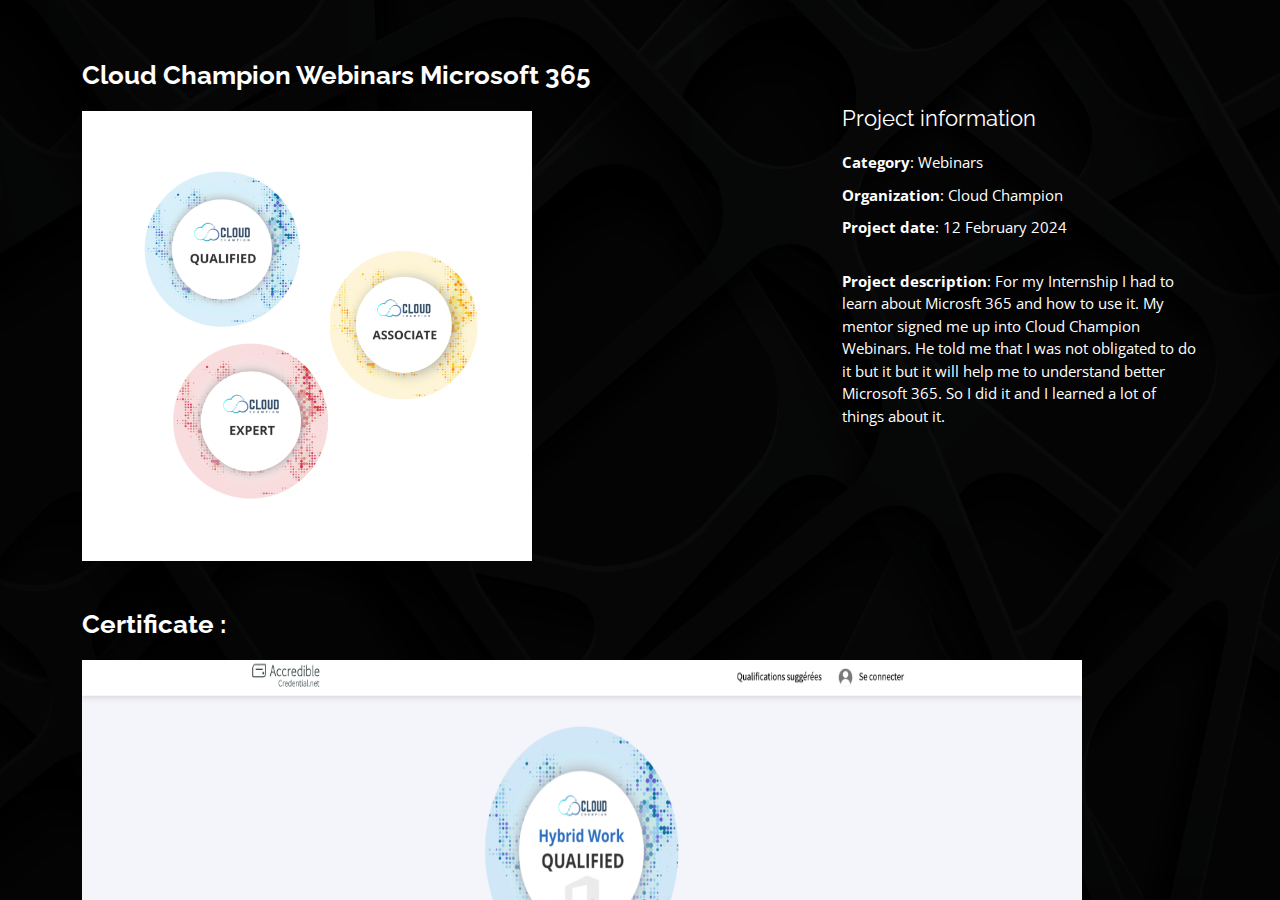
<file: details-webinars.html>
<!DOCTYPE html>
<html lang="en">

<head>
  <meta charset="utf-8">
  <meta content="width=device-width, initial-scale=1.0" name="viewport">

  <title>Alex Apostolidis</title>
  <meta content="" name="description">
  <meta content="" name="keywords">

  <!-- Favicons -->
  <link href="assets/img/favicon.png" rel="icon">
  <link href="assets/img/apple-touch-icon.png" rel="apple-touch-icon">

  <!-- Google Fonts -->
  <link href="https://fonts.googleapis.com/css?family=Open+Sans:300,300i,400,400i,600,600i,700,700i|Raleway:300,300i,400,400i,500,500i,600,600i,700,700i|Poppins:300,300i,400,400i,500,500i,600,600i,700,700i" rel="stylesheet">

  <!-- Vendor CSS Files -->
  <link href="assets/vendor/bootstrap/css/bootstrap.min.css" rel="stylesheet">
  <link href="assets/vendor/bootstrap-icons/bootstrap-icons.css" rel="stylesheet">
  <link href="assets/vendor/boxicons/css/boxicons.min.css" rel="stylesheet">
  <link href="assets/vendor/glightbox/css/glightbox.min.css" rel="stylesheet">
  <link href="assets/vendor/remixicon/remixicon.css" rel="stylesheet">
  <link href="assets/vendor/swiper/swiper-bundle.min.css" rel="stylesheet">

  <!-- Template Main CSS File -->
  <link href="assets/css/style.css" rel="stylesheet">

</head>

<body>

  <main id="main">

    <!-- ======= Portfolio Details ======= -->
    <div id="portfolio-details" class="portfolio-details">
      <div class="container">

        <div class="row">

          <div class="col-lg-8">
            <h2 class="portfolio-title">Cloud Champion Webinars Microsoft 365</h2>

            <div class="portfolio-details-slider swiper">
              <div class="swiper-wrapper align-items-center">

                <div class="swiper-slide">
                  <img src="assets/img/portfolio/webinars.png" alt="" style="width: 450px; height: 450px;">
                </div>

              </div>
              <div class="swiper-pagination"></div>
            </div>

          </div>

          <div class="col-lg-4 portfolio-info">
            <h3>Project information</h3>
            <ul>
              <li><strong>Category</strong>: Webinars</li>
              <li><strong>Organization</strong>: Cloud Champion</li>
              <li><strong>Project date</strong>: 12 February 2024</li>
            </ul>

            <p>
              <strong>Project description</strong>: For my Internship I had to learn about Microsft 365 and how to use it. My mentor signed me up into Cloud Champion Webinars. He told me that I was not obligated to do it but it but it will help me to understand better Microsoft 365. So I did it and I learned a lot of things about it.
            </p>
          </div>

        </div>

        <br>
        <br>

        <div>
          <h3 class="portfolio-title">Certificate :</h3>
          <img src="assets/img/portfolio/proofwebinar.png" alt="" style="width: 1000px; height: 600px;">
          <img src="assets/img/portfolio/proof2webinar.png" alt="" style="width: 1000px; height: 600px;">
          <img src="assets/img/portfolio/proof5webinar.png" alt="" style="width: 1000px; height: 600px;">
          <img src="assets/img/portfolio/proof3webinar.png" alt="" style="width: 1000px; height: 600px;">
        </div>

      </div>
    </div><!-- End Portfolio Details -->

  </main><!-- End #main -->

  <!-- Vendor JS Files -->
  <script src="assets/vendor/purecounter/purecounter_vanilla.js"></script>
  <script src="assets/vendor/bootstrap/js/bootstrap.bundle.min.js"></script>
  <script src="assets/vendor/glightbox/js/glightbox.min.js"></script>
  <script src="assets/vendor/isotope-layout/isotope.pkgd.min.js"></script>
  <script src="assets/vendor/swiper/swiper-bundle.min.js"></script>
  <script src="assets/vendor/waypoints/noframework.waypoints.js"></script>
  <script src="assets/vendor/php-email-form/validate.js"></script>

  <!-- Template Main JS File -->
  <script src="assets/js/main.js"></script>

</body>

</html>
</file>
<file: assets/css/style.css>
/**
* Template Name: Personal
* Template URL: https://bootstrapmade.com/personal-free-resume-bootstrap-template/
* Updated: Mar 17 2024 with Bootstrap v5.3.3
* Author: BootstrapMade.com
* License: https://bootstrapmade.com/license/
*/

/*--------------------------------------------------------------
# General
--------------------------------------------------------------*/
body {
  font-family: "Open Sans", sans-serif;
  background-color: #040404;
  color: #fff;
  position: relative;
  background: transparent;
}

body::before {
  content: "";
  position: fixed;
  background: #040404 url("../img/bg.png") top right no-repeat;
  background-size: cover;
  left: 0;
  right: 0;
  top: 0;
  height: 100vh;
  z-index: -1;
}

@media (min-width: 1024px) {
  body::before {
    background-attachment: fixed;
  }
}

a {
  color: #18d26e;
  text-decoration: none;
}

a:hover {
  color: #35e888;
  text-decoration: none;
}

h1,
h2,
h3,
h4,
h5,
h6 {
  font-family: "Raleway", sans-serif;
}

/*--------------------------------------------------------------
# Header
--------------------------------------------------------------*/
#header {
  transition: ease-in-out 0.3s;
  position: relative;
  height: 100vh;
  display: flex;
  align-items: center;
  z-index: 997;
  overflow-y: auto;
}

#header * {
  transition: ease-in-out 0.3s;
}

#header h1 {
  font-size: 48px;
  margin: 0;
  padding: 0;
  line-height: 1;
  font-weight: 700;
  font-family: "Poppins", sans-serif;
}

#header h1 a,
#header h1 a:hover {
  color: #fff;
  line-height: 1;
  display: inline-block;
}

#header h2 {
  font-size: 24px;
  margin-top: 20px;
  color: rgba(255, 255, 255, 0.8);
}

#header h2 span {
  color: #fff;
  border-bottom: 2px solid #18d26e;
  padding-bottom: 6px;
}

#header img {
  padding: 0;
  margin: 0;
}

#header .social-links {
  margin-top: 40px;
  display: flex;
}

#header .social-links a {
  font-size: 16px;
  display: flex;
  justify-content: center;
  align-items: center;
  background: rgba(255, 255, 255, 0.1);
  color: #fff;
  line-height: 1;
  margin-right: 8px;
  border-radius: 50%;
  width: 40px;
  height: 40px;
}

#header .social-links a:hover {
  background: #18d26e;
}

@media (max-width: 992px) {
  #header h1 {
    font-size: 36px;
  }

  #header h2 {
    font-size: 20px;
    line-height: 30px;
  }

  #header .social-links {
    margin-top: 15px;
  }

  #header .container {
    display: flex;
    flex-direction: column;
    align-items: center;
  }
}

/* Header Top */
#header.header-top {
  height: 80px;
  position: fixed;
  left: 0;
  top: 0;
  right: 0;
  background: rgba(0, 0, 0, 0.9);
}


#header.header-top .social-links,
#header.header-top h2 {
  display: none;
}

#header.header-top h1 {
  margin-right: auto;
  font-size: 36px;
}

#header.header-top img {
  max-height: 60px;
  margin-right: 20px !important;
}

#header.header-top .container {
  display: flex;
  align-items: center;
}

#header.header-top .navbar {
  margin: 0;
}

@media (max-width: 768px) {
  #header.header-top {
    height: 60px;
  }

  #header.header-top h1 {
    font-size: 26px;
  }
}

/*--------------------------------------------------------------
# Navigation Menu
--------------------------------------------------------------*/
/**
* Desktop Navigation 
*/
.navbar {
  padding: 0;
  margin-top: 35px;
}

.navbar ul {
  margin: 0;
  padding: 0;
  display: flex;
  list-style: none;
  align-items: center;
}

.navbar li {
  position: relative;
}

.navbar li+li {
  margin-left: 30px;
}

.navbar a,
.navbar a:focus {
  display: flex;
  align-items: center;
  justify-content: space-between;
  padding: 0;
  font-family: "Poppins", sans-serif;
  font-size: 16px;
  font-weight: 400;
  color: rgba(255, 255, 255, 0.7);
  white-space: nowrap;
  transition: 0.3s;
}

.navbar a i,
.navbar a:focus i {
  font-size: 12px;
  line-height: 0;
  margin-left: 5px;
}

.navbar a:before {
  content: "";
  position: absolute;
  width: 0;
  height: 2px;
  bottom: -4px;
  left: 0;
  background-color: #18d26e;
  visibility: hidden;
  width: 0px;
  transition: all 0.3s ease-in-out 0s;
}

.navbar a:hover:before,
.navbar li:hover>a:before,
.navbar .active:before {
  visibility: visible;
  width: 25px;
}

.navbar a:hover,
.navbar .active,
.navbar .active:focus,
.navbar li:hover>a {
  color: #fff;
}

/**
* Mobile Navigation 
*/
.mobile-nav-toggle {
  color: #fff;
  font-size: 28px;
  cursor: pointer;
  display: none;
  line-height: 0;
  transition: 0.5s;
  position: fixed;
  right: 15px;
  top: 15px;
}

@media (max-width: 991px) {
  .mobile-nav-toggle {
    display: block;
  }

  
  .navbar ul {
    display: none;
  }
}

.navbar-mobile {
  position: fixed;
  overflow: hidden;
  top: 0;
  right: 0;
  left: 0;
  bottom: 0;
  background: rgba(0, 0, 0, 0.9);
  transition: 0.3s;
  z-index: 999;
  margin-top: 0;
}

.navbar-mobile .mobile-nav-toggle {
  position: absolute;
  top: 15px;
  right: 15px;
}

.navbar-mobile ul {
  display: block;
  position: absolute;
  top: 55px;
  right: 15px;
  bottom: 45px;
  left: 15px;
  padding: 10px 0;
  overflow-y: auto;
  transition: 0.3s;
  border: 2px solid rgba(255, 255, 255, 0.2);
}

.navbar-mobile li {
  padding: 12px 20px;
}

.navbar-mobile li+li {
  margin: 0;
}

.navbar-mobile a,
.navbar-mobile a:focus {
  font-size: 16px;
  position: relative;
}

/*--------------------------------------------------------------
# Sections General
--------------------------------------------------------------*/
section {
  overflow: hidden;
  position: absolute;
  width: 100%;
  top: 140px;
  bottom: 100%;
  opacity: 0;
  transition: ease-in-out 0.4s;
  z-index: 2;
}

section.section-show {
  top: 100px;
  bottom: auto;
  opacity: 1;
  padding-bottom: 45px;
}

section .container {
  background: rgba(0, 0, 0, 0.9);
  padding: 30px;
}

@media (max-width: 768px) {
  section {
    top: 120px;
  }

  section.section-show {
    top: 80px;
  }
}

.section-title h2 {
  font-size: 14px;
  font-weight: 500;
  padding: 0;
  line-height: 1px;
  margin: 0 0 20px 0;
  letter-spacing: 2px;
  text-transform: uppercase;
  color: #aaaaaa;
  font-family: "Poppins", sans-serif;
}

.section-title h2::after {
  content: "";
  width: 120px;
  height: 1px;
  display: inline-block;
  background: #4ceb95;
  margin: 4px 10px;
}

.section-title p {
  margin: 0;
  margin: -15px 0 15px 0;
  font-size: 36px;
  font-weight: 700;
  text-transform: uppercase;
  font-family: "Poppins", sans-serif;
  color: #fff;
}

/*--------------------------------------------------------------
# About
--------------------------------------------------------------*/
.about-me .content h3 {
  font-weight: 700;
  font-size: 26px;
  color: #18d26e;
}

.about-me .content ul {
  list-style: none;
  padding: 0;
}

.about-me .content ul li {
  margin-bottom: 20px;
  display: flex;
  align-items: center;
}

.about-me .content ul strong {
  margin-right: 10px;
}

.about-me .content ul i {
  font-size: 16px;
  margin-right: 5px;
  color: #18d26e;
  line-height: 0;
}

.about-me .content p:last-child {
  margin-bottom: 0;
}

/*--------------------------------------------------------------
# Counts
--------------------------------------------------------------*/
.counts {
  padding: 70px 0 60px;
}

.counts .count-box {
  padding: 30px 30px 25px 30px;
  width: 100%;
  position: relative;
  text-align: center;
  background: rgba(255, 255, 255, 0.08);
}

.counts .count-box i {
  position: absolute;
  top: -25px;
  left: 50%;
  transform: translateX(-50%);
  font-size: 24px;
  background: rgba(255, 255, 255, 0.1);
  padding: 12px;
  color: #18d26e;
  border-radius: 50px;
  line-height: 0;
}

.counts .count-box span {
  font-size: 36px;
  display: block;
  font-weight: 600;
  color: #fff;
}

.counts .count-box p {
  padding: 0;
  margin: 0;
  font-family: "Raleway", sans-serif;
  font-size: 14px;
}

/*--------------------------------------------------------------
# Skills
--------------------------------------------------------------*/
.skills .progress {
  height: 60px;
  display: block;
  background: none;
  border-radius: 0;
}

.skills .progress .skill {
  padding: 10px 0;
  margin: 0;
  text-transform: uppercase;
  display: block;
  font-weight: 600;
  font-family: "Poppins", sans-serif;
  color: #fff;
}

.skills .progress .skill .val {
  float: right;
  font-style: normal;
}

.skills .progress-bar-wrap {
  float: left;
  margin-left: 2%;
  width: 20%;
}

.skills .progress-bar {
  height: 10px;
  background-color: #18d26e;
  transition: none;
}

/*--------------------------------------------------------------
# Interests
--------------------------------------------------------------*/
.interests .icon-box {
  display: flex;
  align-items: center;
  padding: 20px;
  background: rgba(255, 255, 255, 0.08);
  transition: ease-in-out 0.3s;
}

.interests .icon-box i {
  font-size: 32px;
  padding-right: 10px;
  line-height: 1;
}

.interests .icon-box h3 {
  font-weight: 700;
  margin: 0;
  padding: 0;
  line-height: 1;
  font-size: 16px;
  color: #fff;
}

.interests .icon-box:hover {
  background: rgba(255, 255, 255, 0.12);
}

/*--------------------------------------------------------------
# Testimonials
--------------------------------------------------------------*/
.testimonials .testimonials-carousel,
.testimonials .testimonials-slider {
  overflow: hidden;
}

.testimonials .testimonial-item {
  box-sizing: content-box;
  min-height: 320px;
}

.testimonials .testimonial-item .testimonial-img {
  width: 90px;
  border-radius: 50%;
  margin: -40px 0 0 40px;
  position: relative;
  z-index: 2;
  border: 6px solid rgba(255, 255, 255, 0.12);
}

.testimonials .testimonial-item h3 {
  font-size: 18px;
  font-weight: bold;
  margin: 10px 0 5px 45px;
  color: #fff;
}

.testimonials .testimonial-item h4 {
  font-size: 14px;
  color: #999;
  margin: 0 0 0 45px;
}

.testimonials .testimonial-item .quote-icon-left,
.testimonials .testimonial-item .quote-icon-right {
  color: rgba(255, 255, 255, 0.25);
  font-size: 26px;
}

.testimonials .testimonial-item .quote-icon-left {
  display: inline-block;
  left: -5px;
  position: relative;
}

.testimonials .testimonial-item .quote-icon-right {
  display: inline-block;
  right: -5px;
  position: relative;
  top: 10px;
}

.testimonials .testimonial-item p {
  font-style: italic;
  margin: 0 15px 0 15px;
  padding: 20px 20px 60px 20px;
  background: rgba(255, 255, 255, 0.1);
  position: relative;
  border-radius: 6px;
  position: relative;
  z-index: 1;
}

.testimonials .swiper-pagination {
  margin-top: 20px;
  position: relative;
}

.testimonials .swiper-pagination .swiper-pagination-bullet {
  width: 12px;
  height: 12px;
  opacity: 1;
  background-color: rgba(255, 255, 255, 0.3);
}

.testimonials .swiper-pagination .swiper-pagination-bullet-active {
  background-color: #18d26e;
}

/*--------------------------------------------------------------
# Resume
--------------------------------------------------------------*/
.resume .resume-title {
  font-size: 26px;
  font-weight: 700;
  margin-top: 20px;
  margin-bottom: 20px;
  color: #fff;
}

.resume .resume-item {
  padding: 0 0 20px 20px;
  margin-top: -2px;
  border-left: 2px solid rgba(255, 255, 255, 0.2);
  position: relative;
}

.resume .resume-item h4 {
  line-height: 18px;
  font-size: 18px;
  font-weight: 600;
  text-transform: uppercase;
  font-family: "Poppins", sans-serif;
  color: #18d26e;
  margin-bottom: 10px;
}

.resume .resume-item h5 {
  font-size: 16px;
  background: rgba(255, 255, 255, 0.15);
  padding: 5px 15px;
  display: inline-block;
  font-weight: 600;
  margin-bottom: 10px;
}

.resume .resume-item ul {
  padding-left: 20px;
}

.resume .resume-item ul li {
  padding-bottom: 10px;
}

.resume .resume-item:last-child {
  padding-bottom: 0;
}

.resume .resume-item::before {
  content: "";
  position: absolute;
  width: 16px;
  height: 16px;
  border-radius: 50px;
  left: -9px;
  top: 0;
  background: #18d26e;
  border: 2px solid #18d26e;
}

/*--------------------------------------------------------------
# Services
--------------------------------------------------------------*/
.services .icon-box {
  text-align: center;
  background: rgba(204, 204, 204, 0.1);
  padding: 80px 20px;
  transition: all ease-in-out 0.3s;
}

.services .icon-box .icon {
  margin: 0 auto;
  width: 64px;
  height: 64px;
  background: #18d26e;
  border-radius: 5px;
  transition: all 0.3s ease-out 0s;
  display: flex;
  align-items: center;
  justify-content: center;
  margin-bottom: 20px;
  transform-style: preserve-3d;
}

.services .icon-box .icon i {
  color: #fff;
  font-size: 28px;
}

.services .icon-box .icon::before {
  position: absolute;
  content: "";
  left: -8px;
  top: -8px;
  height: 100%;
  width: 100%;
  background: rgba(255, 255, 255, 0.15);
  border-radius: 5px;
  transition: all 0.3s ease-out 0s;
  transform: translateZ(-1px);
}

.services .icon-box h4 {
  font-weight: 700;
  margin-bottom: 15px;
  font-size: 24px;
}

.services .icon-box h4 a {
  color: #fff;
}

.services .icon-box p {
  line-height: 24px;
  font-size: 14px;
  margin-bottom: 0;
}

.services .icon-box:hover {
  background: #18d26e;
  border-color: #18d26e;
}

.services .icon-box:hover .icon {
  background: #fff;
}

.services .icon-box:hover .icon i {
  color: #18d26e;
}

.services .icon-box:hover .icon::before {
  background: #35e888;
}

.services .icon-box:hover h4 a,
.services .icon-box:hover p {
  color: #fff;
}

/*--------------------------------------------------------------
# Portfolio
--------------------------------------------------------------*/
.portfolio .portfolio-item {
  margin-bottom: 30px;
}

.portfolio #portfolio-flters {
  padding: 0;
  margin: 0 auto 15px auto;
  list-style: none;
  text-align: center;
  border-radius: 50px;
  padding: 2px 15px;
}

.portfolio #portfolio-flters li {
  cursor: pointer;
  display: inline-block;
  padding: 8px 16px 10px 16px;
  font-size: 14px;
  font-weight: 600;
  line-height: 1;
  text-transform: uppercase;
  color: #fff;
  background: rgba(255, 255, 255, 0.1);
  margin: 0 3px 10px 3px;
  transition: all 0.3s ease-in-out;
  border-radius: 4px;
}

.portfolio #portfolio-flters li:hover,
.portfolio #portfolio-flters li.filter-active {
  background: #18d26e;
}

.portfolio #portfolio-flters li:last-child {
  margin-right: 0;
}

.portfolio .portfolio-wrap {
  transition: 0.3s;
  position: relative;
  overflow: hidden;
  z-index: 1;
  background: rgba(0, 0, 0, 0.6);
}

.portfolio .portfolio-wrap::before {
  content: "";
  background: rgba(0, 0, 0, 0.6);
  position: absolute;
  left: 30px;
  right: 30px;
  top: 30px;
  bottom: 30px;
  transition: all ease-in-out 0.3s;
  z-index: 2;
  opacity: 0;
}

.portfolio .portfolio-wrap .portfolio-info {
  opacity: 0;
  position: absolute;
  top: 0;
  left: 0;
  right: 0;
  bottom: 0;
  text-align: center;
  z-index: 3;
  transition: all ease-in-out 0.3s;
  display: flex;
  flex-direction: column;
  justify-content: center;
  align-items: center;
}

.portfolio .portfolio-wrap .portfolio-info::before {
  display: block;
  content: "";
  width: 48px;
  height: 48px;
  position: absolute;
  top: 35px;
  left: 35px;
  border-top: 3px solid #fff;
  border-left: 3px solid #fff;
  transition: all 0.5s ease 0s;
  z-index: 9994;
}

.portfolio .portfolio-wrap .portfolio-info::after {
  display: block;
  content: "";
  width: 48px;
  height: 48px;
  position: absolute;
  bottom: 35px;
  right: 35px;
  border-bottom: 3px solid #fff;
  border-right: 3px solid #fff;
  transition: all 0.5s ease 0s;
  z-index: 9994;
}

.portfolio .portfolio-wrap .portfolio-info h4 {
  font-size: 20px;
  color: #fff;
  font-weight: 600;
}

.portfolio .portfolio-wrap .portfolio-info p {
  color: #ffffff;
  font-size: 14px;
  text-transform: uppercase;
  padding: 0;
  margin: 0;
}

.portfolio .portfolio-wrap .portfolio-links {
  text-align: center;
  z-index: 4;
}

.portfolio .portfolio-wrap .portfolio-links a {
  color: #fff;
  margin: 0 2px;
  font-size: 28px;
  display: inline-block;
  transition: 0.3s;
}

.portfolio .portfolio-wrap .portfolio-links a:hover {
  color: #63eda3;
}

.portfolio .portfolio-wrap:hover::before {
  top: 0;
  left: 0;
  right: 0;
  bottom: 0;
  opacity: 1;
}

.portfolio .portfolio-wrap:hover .portfolio-info {
  opacity: 1;
}

.portfolio .portfolio-wrap:hover .portfolio-info::before {
  top: 15px;
  left: 15px;
}

.portfolio .portfolio-wrap:hover .portfolio-info::after {
  bottom: 15px;
  right: 15px;
}

/*--------------------------------------------------------------
# Portfolio Details
--------------------------------------------------------------*/
.portfolio-details {
  padding-top: 40px;
  background: rgba(0, 0, 0, 0.8);
  position: fixed;
  left: 0;
  right: 0;
  top: 0;
  bottom: 0;
  overflow-y: auto;
}

.portfolio-details .container {
  padding-top: 20px;
  padding-bottom: 40px;
}

.portfolio-details .portfolio-title {
  font-size: 26px;
  font-weight: 700;
  margin-bottom: 20px;
}

.portfolio-details .portfolio-info {
  padding-top: 45px;
}

.portfolio-details .portfolio-info h3 {
  font-size: 22px;
  font-weight: 400;
  margin-bottom: 20px;
}

.portfolio-details .portfolio-info ul {
  list-style: none;
  padding: 0;
  font-size: 15px;
}

.portfolio-details .portfolio-info ul li+li {
  margin-top: 10px;
}

.portfolio-details .portfolio-info p {
  font-size: 15px;
  padding: 15px 0 0 0;
}

@media (max-width: 992px) {
  .portfolio-details .portfolio-info {
    padding-top: 20px;
  }
}

.portfolio-details .swiper-pagination {
  margin-top: 20px;
  position: relative;
}

.portfolio-details .swiper-pagination .swiper-pagination-bullet {
  width: 12px;
  height: 12px;
  opacity: 1;
  background-color: rgba(255, 255, 255, 0.3);
}

.portfolio-details .swiper-pagination .swiper-pagination-bullet-active {
  background-color: #18d26e;
}

/*--------------------------------------------------------------
# Contact
--------------------------------------------------------------*/
.contact .info-box {
  color: #444444;
  padding: 20px;
  width: 100%;
  background: rgba(255, 255, 255, 0.08);
}

.contact .info-box i.bx {
  font-size: 24px;
  color: #18d26e;
  border-radius: 50%;
  padding: 14px;
  float: left;
  background: rgba(255, 255, 255, 0.1);
}

.contact .info-box h3 {
  font-size: 20px;
  color: rgba(255, 255, 255, 0.5);
  font-weight: 700;
  margin: 10px 0 8px 68px;
}

.contact .info-box p {
  padding: 0;
  color: #fff;
  line-height: 24px;
  font-size: 14px;
  margin: 0 0 0 68px;
}

.contact .info-box .social-links {
  margin: 5px 0 0 68px;
  display: flex;
}

.contact .info-box .social-links a {
  font-size: 18px;
  display: inline-block;
  color: #fff;
  line-height: 1;
  margin-right: 12px;
  transition: 0.3s;
}

.contact .info-box .social-links a:hover {
  color: #18d26e;
}

.contact .php-email-form {
  padding: 30px;
  background: rgba(255, 255, 255, 0.08);
}

.contact .php-email-form .error-message {
  display: none;
  background: rgba(255, 255, 255, 0.08);
  background: #ed3c0d;
  text-align: left;
  padding: 15px;
  font-weight: 600;
}

.contact .php-email-form .error-message br+br {
  margin-top: 25px;
}

.contact .php-email-form .sent-message {
  display: none;
  background: rgba(255, 255, 255, 0.08);
  background: #18d26e;
  text-align: center;
  padding: 15px;
  font-weight: 600;
}

.contact .php-email-form .loading {
  display: none;
  background: rgba(255, 255, 255, 0.08);
  text-align: center;
  padding: 15px;
}

.contact .php-email-form .loading:before {
  content: "";
  display: inline-block;
  border-radius: 50%;
  width: 24px;
  height: 24px;
  margin: 0 10px -6px 0;
  border: 3px solid #18d26e;
  border-top-color: #eee;
  animation: animate-loading 1s linear infinite;
}

.contact .php-email-form input,
.contact .php-email-form textarea {
  border-radius: 0;
  box-shadow: none;
  font-size: 14px;
  background: rgba(255, 255, 255, 0.08);
  border: 0;
  transition: 0.3s;
  color: #fff;
}

.contact .php-email-form input:focus,
.contact .php-email-form textarea:focus {
  background-color: rgba(255, 255, 255, 0.11);
}

.contact .php-email-form input::-moz-placeholder,
.contact .php-email-form textarea::-moz-placeholder {
  color: rgba(255, 255, 255, 0.3);
  opacity: 1;
}

.contact .php-email-form input::placeholder,
.contact .php-email-form textarea::placeholder {
  color: rgba(255, 255, 255, 0.3);
  opacity: 1;
}

.contact .php-email-form input {
  padding: 10px 15px;
}

.contact .php-email-form textarea {
  padding: 12px 15px;
}

.contact .php-email-form button[type=submit] {
  background: #18d26e;
  border: 0;
  padding: 10px 30px;
  color: #fff;
  transition: 0.4s;
  border-radius: 4px;
}

.contact .php-email-form button[type=submit]:hover {
  background: #15bb62;
}

@keyframes animate-loading {
  0% {
    transform: rotate(0deg);
  }

  100% {
    transform: rotate(360deg);
  }
}

/*--------------------------------------------------------------
# Credits
--------------------------------------------------------------*/
.credits {
  position: fixed;
  right: 0;
  left: 0;
  bottom: 0;
  padding: 15px;
  text-align: right;
  font-size: 13px;
  color: #fff;
  z-index: 999999;
}

@media (max-width: 992px) {
  .credits {
    text-align: center;
    padding: 10px;
    background: rgba(0, 0, 0, 0.8);
  }
}

.credits a {
  color: #18d26e;
  transition: 0.3s;
}

.credits a:hover {
  color: #fff;
}

.table-summary{
  width: 100%; 
  border: 1px solid white;
}

.table-summary td{
  padding: 10px;
  border: 1px solid white;
}
</file>
